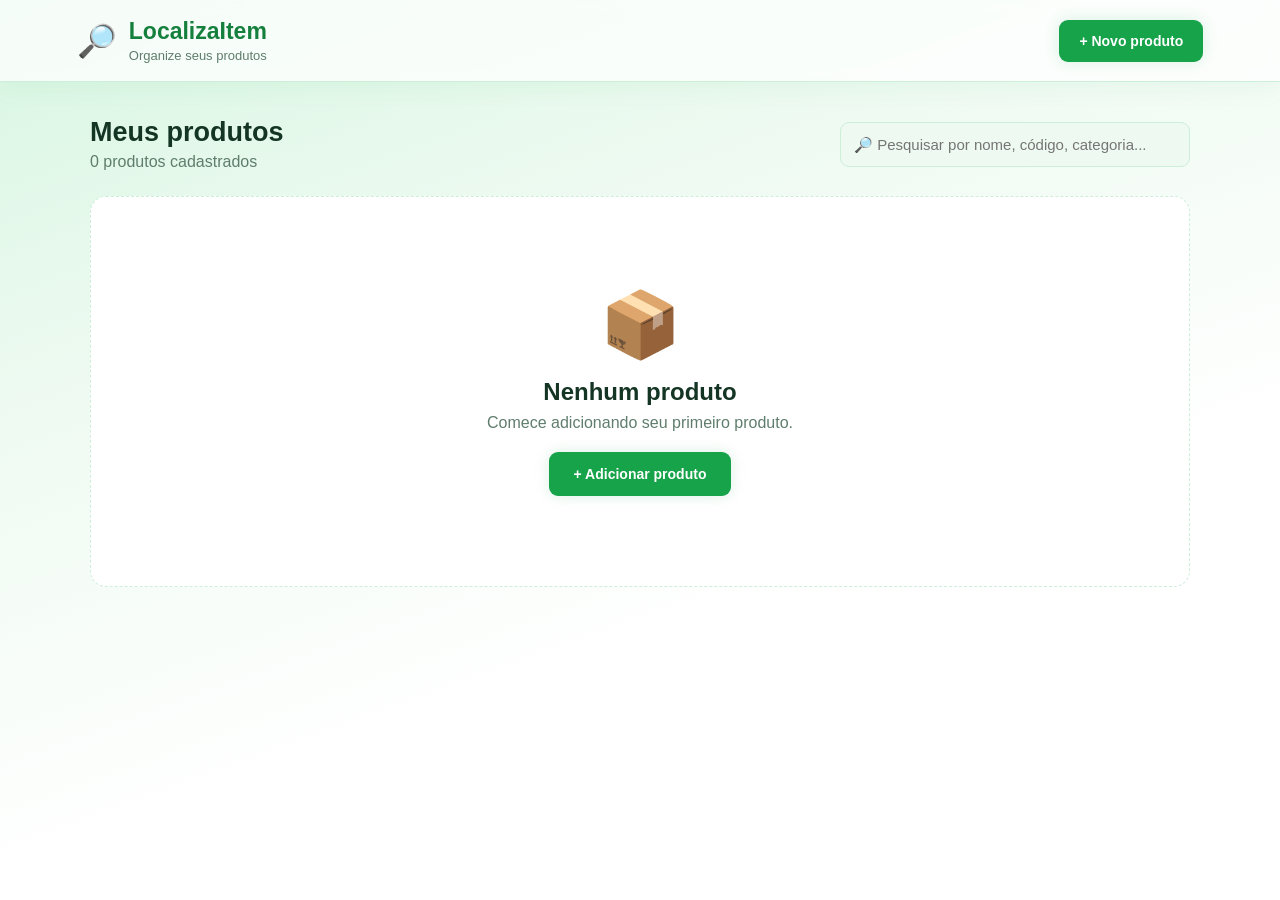
<file: index.html>
<!DOCTYPE html>
<html lang="pt-BR">
<head>
<meta charset="UTF-8">
<meta name="viewport" content="width=device-width, initial-scale=1.0">
<title>Localiza-Item</title>
<link rel="stylesheet" href="style.css">
</head>
<body>
<section id="telaInicio" class="tela">
  <header class="header">
    <div class="logo"><span>🔎</span><div><h1>LocalizaItem</h1><p>Organize seus produtos</p></div></div>
    <button class="btn-novo" onclick="abrirCadastro()">+ Novo produto</button>
  </header>
  <main class="conteudo">
    <div class="inicio-topo">
      <div><h2>Meus produtos</h2><p id="contador">0 produtos cadastrados</p></div>
      <input type="text" id="pesquisa" placeholder="🔎 Pesquisar por nome, código, categoria...">
    </div>
    <div id="listaProdutos" class="lista-produtos"></div>
    <div id="semProdutos" class="sem-produtos">
      <div class="icone-grande">📦</div>
      <h2>Nenhum produto</h2>
      <p>Comece adicionando seu primeiro produto.</p>
      <button class="btn-novo grande" onclick="abrirCadastro()">+ Adicionar produto</button>
    </div>
  </main>
</section>

<section id="telaCadastro" class="tela escondida">
  <header class="header">
    <button class="btn-voltar" onclick="voltarInicio()">← Voltar</button>
    <div class="logo"><span>📦</span><h1>Novo produto</h1></div>
  </header>
  <main class="conteudo centralizado">
    <div class="formulario">
      <div class="titulo-form"><h2>Adicionar produto</h2><p>Informe os dados, o código e o estoque do produto.</p></div>
      <form id="formProduto">
        <label>Nome do produto</label>
        <input type="text" id="nome" placeholder="Ex: Teclado Logitech" required>
        <div class="linha-dupla">
          <div>
            <label>Categoria</label>
            <input type="text" id="categoria" placeholder="Ex: Eletrônicos" required>
          </div>
          <div>
            <label>Código do produto</label>
            <input type="text" id="codigo" placeholder="Ex: TEC-001" required>
          </div>
        </div>
        <label>Quantidade em estoque</label>
        <input type="number" id="quantidade" min="0" step="1" placeholder="Ex: 10" required>
        <label>Localização</label>
        <input type="text" id="localizacao" placeholder="Ex: Estante 2" required>
        <label>Descrição da posição</label>
        <textarea id="descricao" rows="5" placeholder="Ex: Segunda prateleira, dentro da caixa preta, lado direito." required></textarea>
        <button type="submit" class="btn-salvar">💾 Salvar produto</button>
      </form>
    </div>
  </main>
</section>

<section id="telaProduto" class="tela escondida">
  <header class="header">
    <button class="btn-voltar" onclick="voltarInicio()">← Voltar</button>
    <div class="logo"><span>📦</span><h1>Produto</h1></div>
  </header>
  <main class="conteudo centralizado">
    <div id="produtoDetalhes" class="produto-detalhes"></div>
  </main>
</section>

<div id="modalEditar" class="modal escondido">
  <div class="modal-caixa">
    <button class="fechar" onclick="fecharEdicao()">×</button>
    <h2>✏️ Editar produto</h2>
    <form id="formEditar">
      <input type="hidden" id="editarId">
      <label>Nome</label>
      <input type="text" id="editarNome" required>
      <div class="linha-dupla">
        <div><label>Categoria</label><input type="text" id="editarCategoria" required></div>
        <div><label>Código</label><input type="text" id="editarCodigo" required></div>
      </div>
      <label>Quantidade em estoque</label>
      <input type="number" id="editarQuantidade" min="0" step="1" required>
      <label>Localização</label>
      <input type="text" id="editarLocalizacao" required>
      <label>Descrição</label>
      <textarea id="editarDescricao" rows="5" required></textarea>
      <button type="submit" class="btn-salvar">💾 Salvar alterações</button>
    </form>
  </div>
</div>

<div id="modalRetirar" class="modal escondido">
  <div class="modal-caixa">
    <button class="fechar" onclick="fecharRetirada()">×</button>
    <h2>📤 Retirar do estoque</h2>
    <form id="formRetirar">
      <label id="labelEstoqueAtual"></label>
      <input type="number" id="qtdRetirar" min="1" step="1" required>
      <button type="submit" class="btn-salvar">Confirmar retirada</button>
    </form>
  </div>
</div>

<div id="notificacao" class="notificacao"></div>

<script src="script.js"></script>
</body>
</html>
</file>
<file: style.css>
*{margin:0;padding:0;box-sizing:border-box;}
:root{
  --fundo:#ffffff;
  --fundo2:#f4fbf6;
  --card:#ffffff;
  --card2:#eefaf1;
  --borda:#cdeed9;
  --texto:#153524;
  --cinza:#5f7d6c;
  --verde:#16a34a;
  --verde-claro:#22c55e;
  --verde-escuro:#15803d;
}
body{
  font-family:Arial,Helvetica,sans-serif;
  background:linear-gradient(160deg, #d7f6e2 0%, #eefaf1 30%, #ffffff 65%, #ffffff 100%);
  background-attachment:fixed;
  color:var(--texto);
  min-height:100vh;
  padding-top:env(safe-area-inset-top,0px);
  padding-bottom:env(safe-area-inset-bottom,0px);
}
.tela{min-height:100vh;}
.escondida{display:none !important;}
.header{min-height:80px;padding:18px 6%;display:flex;align-items:center;justify-content:space-between;border-bottom:1px solid var(--borda);background:rgba(255,255,255,.75);backdrop-filter:blur(6px);box-shadow:0 5px 25px rgba(22,163,74,.06);position:sticky;top:env(safe-area-inset-top,0px);z-index:10;}
.logo{display:flex;align-items:center;gap:12px;}
.logo>span{font-size:32px;}
.logo h1{font-size:23px;color:var(--verde-escuro);}
.logo p{color:var(--cinza);font-size:13px;margin-top:3px;}
.btn-novo{border:none;padding:13px 20px;border-radius:9px;background:var(--verde);color:#fff;font-weight:bold;font-size:14px;transition:.2s;box-shadow:0 0 15px rgba(22,163,74,.15);cursor:pointer;}
.btn-novo:hover{background:var(--verde-claro);transform:translateY(-2px);box-shadow:0 0 20px rgba(22,163,74,.3);}
.btn-novo.grande{margin-top:20px;padding:14px 25px;}
.btn-voltar{background:transparent;border:1px solid var(--borda);color:var(--texto);padding:10px 15px;border-radius:9px;transition:.2s;cursor:pointer;}
.btn-voltar:hover{border-color:var(--verde);color:var(--verde-escuro);}
.conteudo{width:90%;max-width:1100px;margin:35px auto;}
.centralizado{display:flex;justify-content:center;}
.inicio-topo{display:flex;justify-content:space-between;align-items:center;gap:20px;margin-bottom:25px;flex-wrap:wrap;}
.inicio-topo h2{font-size:27px;}
.inicio-topo p{color:var(--cinza);margin-top:5px;}
input,textarea{width:100%;background:var(--card2);border:1px solid var(--borda);color:var(--texto);padding:13px;border-radius:9px;outline:none;font-size:15px;transition:.2s;}
input:focus,textarea:focus{border-color:var(--verde);box-shadow:0 0 0 3px rgba(22,163,74,.10);}
textarea{resize:vertical;}
#pesquisa{width:350px;}
.lista-produtos{display:grid;grid-template-columns:repeat(3,1fr);gap:20px;}
.produto-card{background:var(--card);border:1px solid var(--borda);border-radius:14px;padding:20px;transition:.25s;}
.produto-card:hover{transform:translateY(-5px);border-color:var(--verde);box-shadow:0 10px 35px rgba(22,163,74,.10);}
.produto-icone{font-size:35px;margin-bottom:15px;}
.produto-card h3{font-size:19px;margin-bottom:8px;}
.categoria{display:inline-block;color:var(--verde-escuro);background:rgba(22,163,74,.10);border:1px solid rgba(22,163,74,.2);padding:5px 9px;border-radius:20px;font-size:12px;margin-bottom:10px;margin-right:6px;}
.badge-codigo{display:inline-block;color:var(--cinza);background:var(--card2);border:1px solid var(--borda);padding:5px 9px;border-radius:20px;font-size:12px;margin-bottom:10px;}
.badge-estoque{display:inline-block;font-size:12px;font-weight:bold;padding:5px 9px;border-radius:20px;margin-bottom:10px;margin-left:6px;}
.estoque-ok{color:var(--verde-escuro);background:rgba(22,163,74,.10);border:1px solid rgba(22,163,74,.25);}
.estoque-baixo{color:#b45309;background:rgba(217,119,6,.10);border:1px solid rgba(217,119,6,.3);}
.estoque-zero{color:#b91c1c;background:rgba(220,38,38,.10);border:1px solid rgba(220,38,38,.3);}
.local{color:var(--cinza);margin-bottom:15px;line-height:1.5;}
.local strong{color:var(--texto);}
.btn-ver{width:100%;padding:11px;border-radius:8px;border:1px solid rgba(22,163,74,.35);background:rgba(22,163,74,.08);color:var(--verde-escuro);font-weight:bold;transition:.2s;cursor:pointer;}
.btn-ver:hover{background:var(--verde);color:#fff;box-shadow:0 0 15px rgba(22,163,74,.2);}
.sem-produtos{text-align:center;padding:90px 20px;border:1px dashed var(--borda);border-radius:16px;background:var(--card);}
.icone-grande{font-size:65px;margin-bottom:15px;}
.sem-produtos p{color:var(--cinza);margin-top:8px;}
.formulario{width:100%;max-width:650px;background:var(--card);border:1px solid var(--borda);border-radius:16px;padding:30px;box-shadow:0 10px 40px rgba(22,163,74,.06);}
.titulo-form{margin-bottom:25px;}
.titulo-form h2{margin-bottom:7px;}
.titulo-form p{color:var(--cinza);}
form label{display:block;font-size:14px;font-weight:bold;margin-bottom:8px;margin-top:18px;}
form label:first-child{margin-top:0;}
.linha-dupla{display:grid;grid-template-columns:1fr 1fr;gap:15px;}
.btn-salvar{width:100%;margin-top:25px;padding:14px;border:none;border-radius:9px;color:#fff;font-weight:bold;font-size:15px;background:var(--verde);transition:.2s;cursor:pointer;}
.btn-salvar:hover{background:var(--verde-claro);box-shadow:0 0 20px rgba(22,163,74,.2);}
.produto-detalhes{width:100%;max-width:750px;background:var(--card);border:1px solid var(--borda);border-radius:16px;padding:35px;box-shadow:0 10px 40px rgba(22,163,74,.06);}
.detalhe-cabecalho{display:flex;align-items:center;gap:20px;padding-bottom:25px;border-bottom:1px solid var(--borda);margin-bottom:25px;flex-wrap:wrap;}
.detalhe-icone{width:75px;height:75px;display:flex;align-items:center;justify-content:center;background:rgba(22,163,74,.08);border:1px solid rgba(22,163,74,.2);border-radius:15px;font-size:40px;}
.detalhe-cabecalho h2{font-size:28px;margin-bottom:8px;}
.detalhe-info{background:var(--card2);border:1px solid var(--borda);padding:18px;border-radius:10px;margin-bottom:15px;}
.detalhe-info h3{font-size:13px;color:var(--verde-escuro);margin-bottom:8px;}
.detalhe-info p{color:#1f2937;line-height:1.6;}
.acoes-produto{display:flex;gap:12px;margin-top:25px;flex-wrap:wrap;}
.acoes-produto button{flex:1;min-width:140px;padding:13px;border-radius:8px;font-weight:bold;cursor:pointer;}
.btn-editar{background:rgba(22,163,74,.06);color:var(--texto);border:1px solid var(--borda);}
.btn-editar:hover{border-color:var(--verde);color:var(--verde-escuro);}
.btn-retirar{background:rgba(217,119,6,.08);color:#b45309;border:1px solid rgba(217,119,6,.3);}
.btn-retirar:hover{background:#d97706;color:#fff;}
.btn-excluir{background:rgba(220,38,38,.08);color:#dc2626;border:1px solid rgba(220,38,38,.25);}
.btn-excluir:hover{background:#dc2626;color:#fff;}
.modal{position:fixed;inset:0;background:rgba(0,0,0,.5);display:flex;align-items:center;justify-content:center;padding:20px;z-index:1000;}
.modal-caixa{width:100%;max-width:550px;background:var(--card);border:1px solid var(--borda);border-radius:16px;padding:30px;position:relative;max-height:90vh;overflow-y:auto;}
.modal-caixa h2{margin-bottom:25px;}
.fechar{position:absolute;top:15px;right:20px;background:transparent;border:none;color:var(--cinza);font-size:30px;cursor:pointer;}
.fechar:hover{color:var(--verde-escuro);}
.escondido{display:none;}
.notificacao{position:fixed;right:25px;bottom:25px;background:var(--card);color:var(--texto);border:1px solid var(--verde);padding:15px 20px;border-radius:9px;opacity:0;transform:translateY(100px);transition:.3s;z-index:2000;box-shadow:0 5px 25px rgba(0,0,0,.15);}
.notificacao.mostrar{opacity:1;transform:translateY(0);}
@media (max-width:900px){.lista-produtos{grid-template-columns:repeat(2,1fr);}}
@media (max-width:650px){
  .header{flex-direction:column;align-items:stretch;gap:15px;}
  .inicio-topo{flex-direction:column;align-items:stretch;}
  #pesquisa{width:100%;}
  .lista-produtos{grid-template-columns:1fr;}
  .produto-detalhes{padding:22px;}
  .detalhe-cabecalho{align-items:flex-start;flex-direction:column;}
  .acoes-produto{flex-direction:column;}
  .linha-dupla{grid-template-columns:1fr;}
}
</file>
